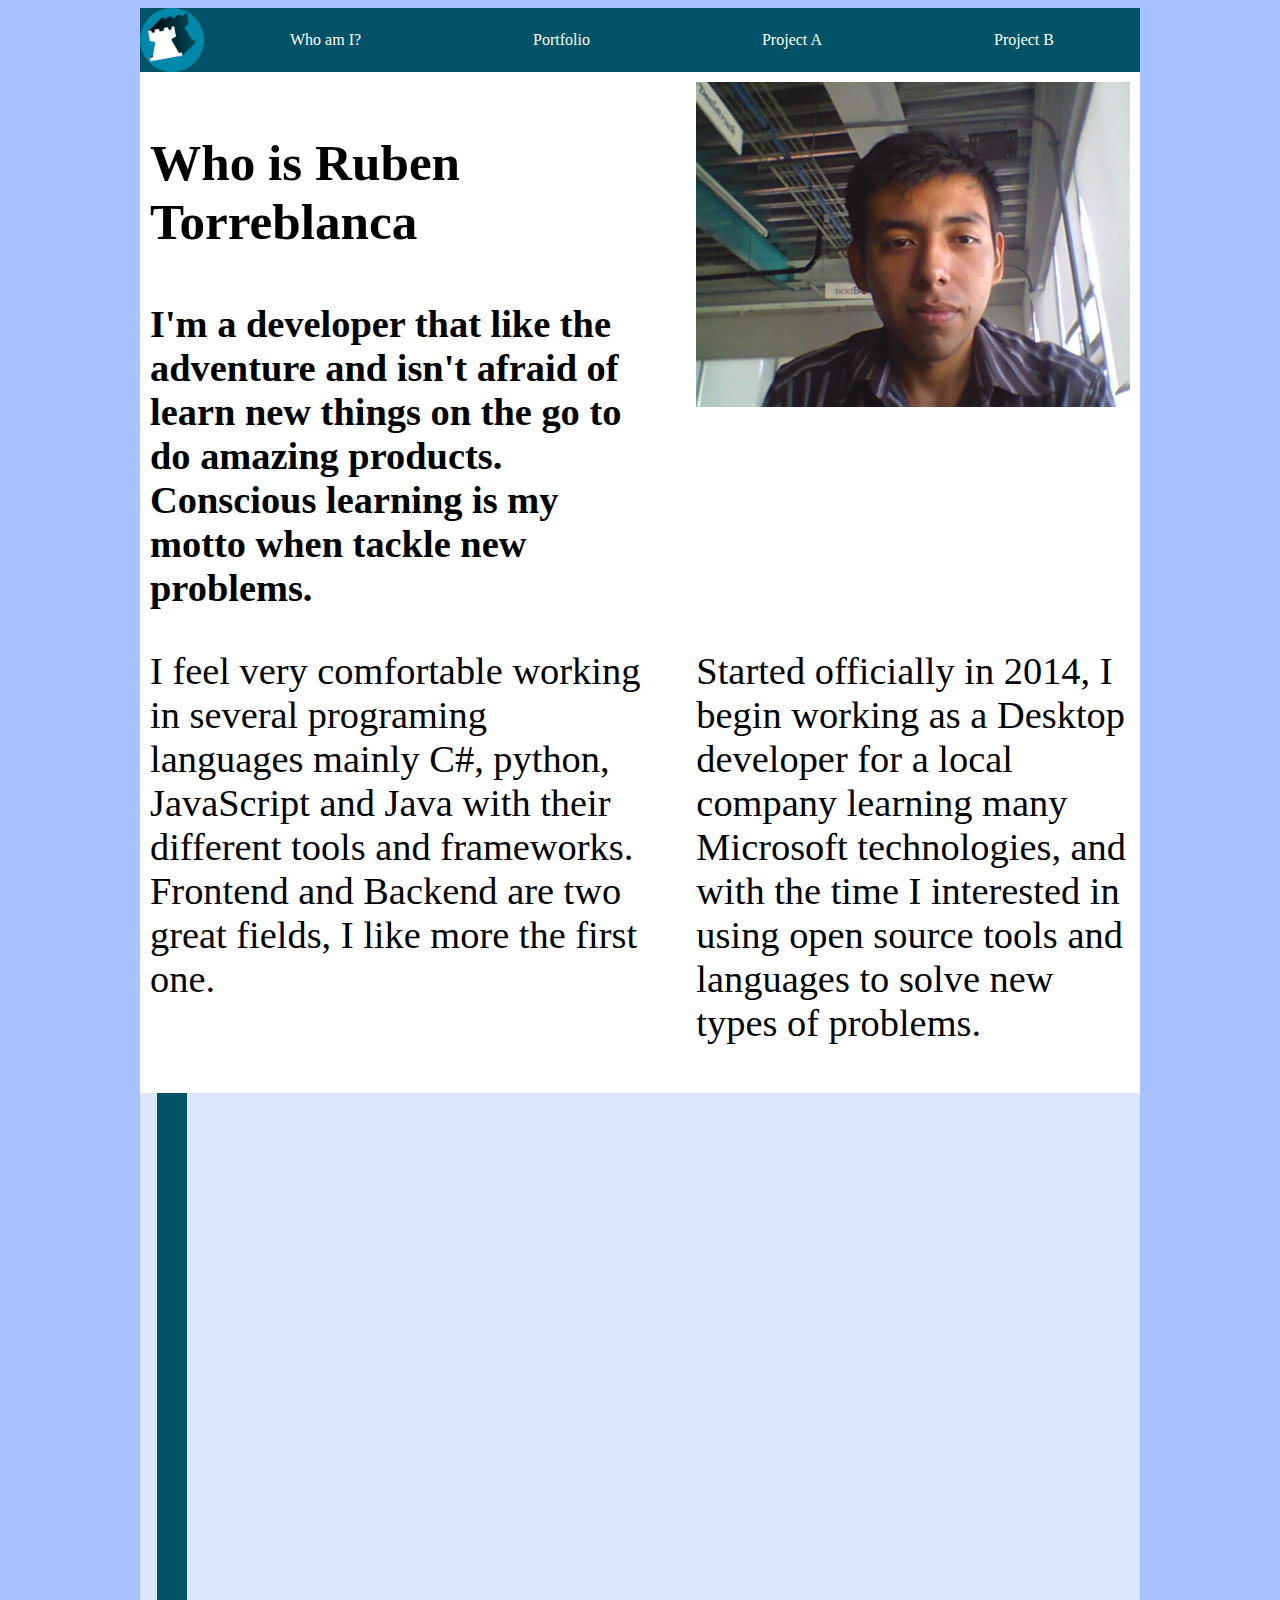
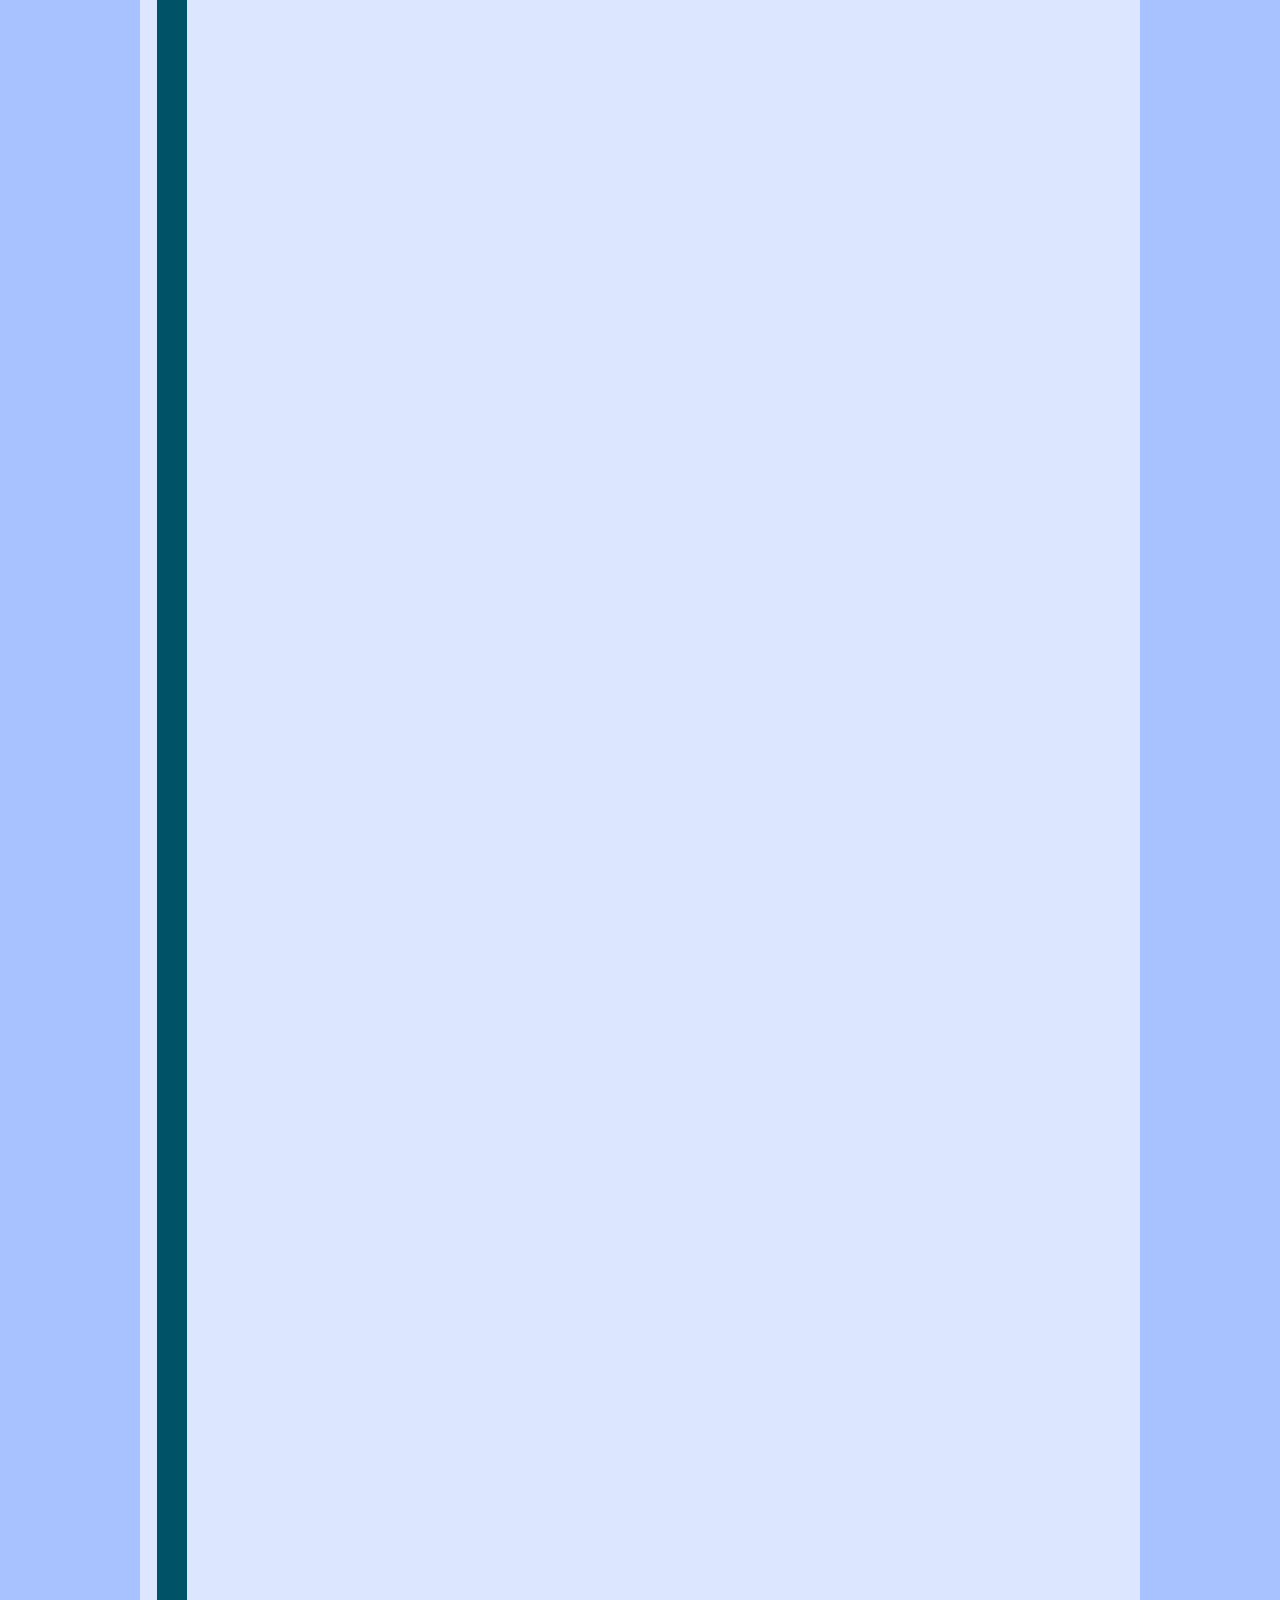
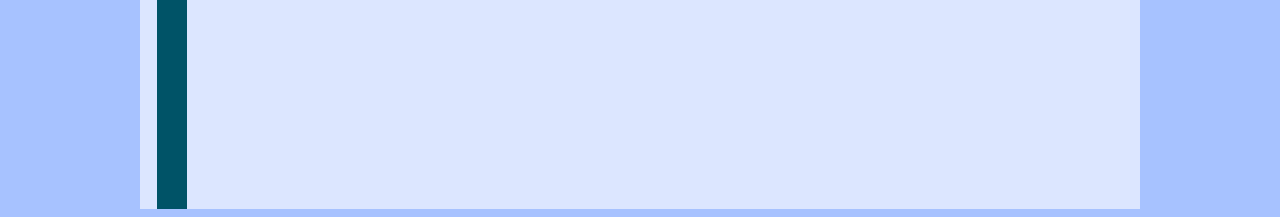
<file: index.html>
<!DOCTYPE html>
<html lang="en">
<head>

  <!-- Basic Page Needs
  –––––––––––––––––––––––––––––––––––––––––––––––––– -->
  <meta charset="utf-8">
  <title>Torreblanca-code Personal Portfolio</title>
  <meta name="description" content="">
  <meta name="author" content="">

  <!-- Mobile Specific Metas
  –––––––––––––––––––––––––––––––––––––––––––––––––– -->
  <meta name="viewport" content="width=device-width, initial-scale=1">

  <!-- CSS –––––––––––––––––––––––––––––––––––––––––––––––––– -->
  <link rel="stylesheet" href="css/gridStyles.css">

  <!-- Favicon –––––––––––––––––––––––––––––––––––––––––––––––––– -->
  <link rel="icon" type="image/png" href="images/tiny-icon.png">
</head>
<body class="background-color-5">
  <!-- Primary Page Layout –––––––––––––––––––––––––––––––––––––––––––––––––– -->
<header>
  <nav id="navbar">
    <ul id="menu" class="background-color-2">
      <a id="logo" class="two columns" href="./index.html">
        <img src="images/tiny-icon.png">
      </a>
      <li><a href="./#">Who am I?</a></li>
      <li><a href="./#">Portfolio</a></li>
      <li><a href="./#">Project A</a></li>
      <li><a href="./#">Project B</a></li>
    </ul> 
  </nav>
</header>
  <section class="quick-intro background-color-6">
    <h3 id="title">Who is Ruben Torreblanca</h3>
    <h5 id="quick-desc">
      I'm a developer that like the adventure and isn't afraid of 
      learn new things on the go to do amazing products.
      Conscious learning is my motto when tackle new problems.
    </h5>
    <img id="my-picture" src="images/normal_me.jpg">
    <p id="extra-info-1">
      I feel very comfortable working in several programing languages 
      mainly C#, python, JavaScript and Java with their different tools 
      and frameworks. Frontend and Backend are two great fields, I like 
      more the first one.
    </p>
    <p id="extra-info-2">
      Started officially in 2014, I begin working as a Desktop developer 
      for a local company learning many Microsoft technologies, and with 
      the time I interested in using open source tools and languages to 
      solve new types of problems.
    </p>
  </section>

  <section class="timeline background-color-7">
    <div class="item" style="grid-row: 1 / 2;">
      <img class="bookmark">
      <time>Sep. 2014</time>
      <p>
        Started as middle time desktop developer in Delta Trade Solutions.</br>
        <span>More.</span>
      </p>
      <img src="images/delta1min.png" alt="">
    </div>
    <div class="item" style="grid-row: 2 / 3;">
      <img class="bookmark">
      <time>Sep. 2015</time>
      <p>Enter in Sonata Services as part of the Dual Program between the university and the company.</p>
      <img src="images/sonata1min.jpg" alt="">
    </div>
    <div class="item" style="grid-row: 3 / 4;">
      <img class="bookmark">
      <time>May. 2016</time>
      <p>Working with the Emotiv Headset</p>
      <iframe src="https://www.youtube.com/embed/5jCBEIx6NSI" frameborder="0" allowfullscreen></iframe>
    </div>
    <div class="item" style="grid-row: 4 / 5;">
      <img class="bookmark">
      <time>Jul. 2016</time>
      <p>Working with the Unity3D to make a VR Anatomy Visualization App using Google Cardboard</p>
      <iframe src="https://www.youtube.com/embed/JnezmTF4Gvw" frameborder="0" allowfullscreen></iframe>
    </div>
    <div class="item" style="grid-row: 5 / 6;">
      <img class="bookmark">
      <time>Sep. 2016</time>
      <p>Return to Delta Trade Solutions</p>
    </div>
    <div class="item" style="grid-row: 6 / 7;">
      <img class="bookmark">
      <time>May. 2017</time>
      <p>I gave a lecture in the BitCenter to talk about how to work with the Emotiv Headset to create games in Unity3D.</p>
      <img src="images/poster.jpg" alt="">
    </div>
    <span id="line" class="background-color-2"/>
  </section>
  <modal title="">
  </modal>
   <script src="lib/velocity.min.js"></script> 
   <script src="js/timeline.js"></script> 
   <script src="js/fix_menu.js"></script> 
</body>
</html>
</file>
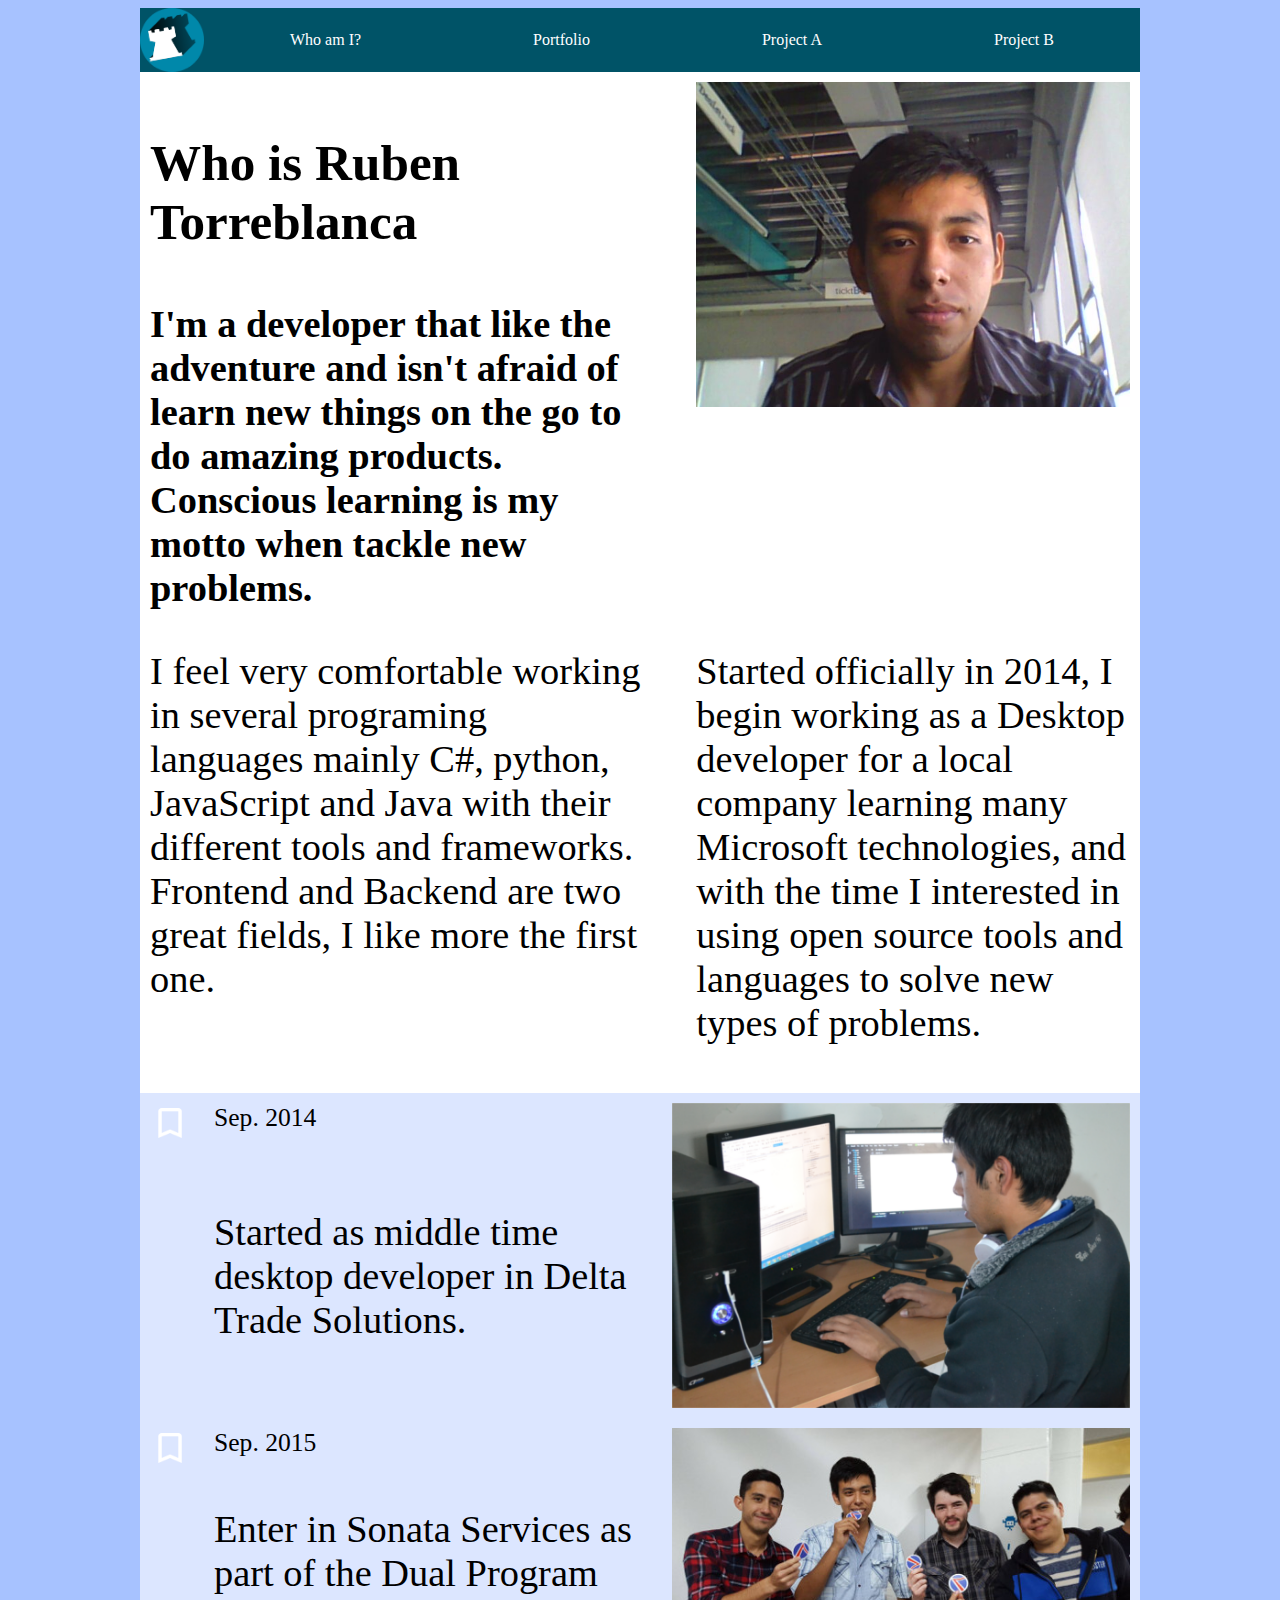
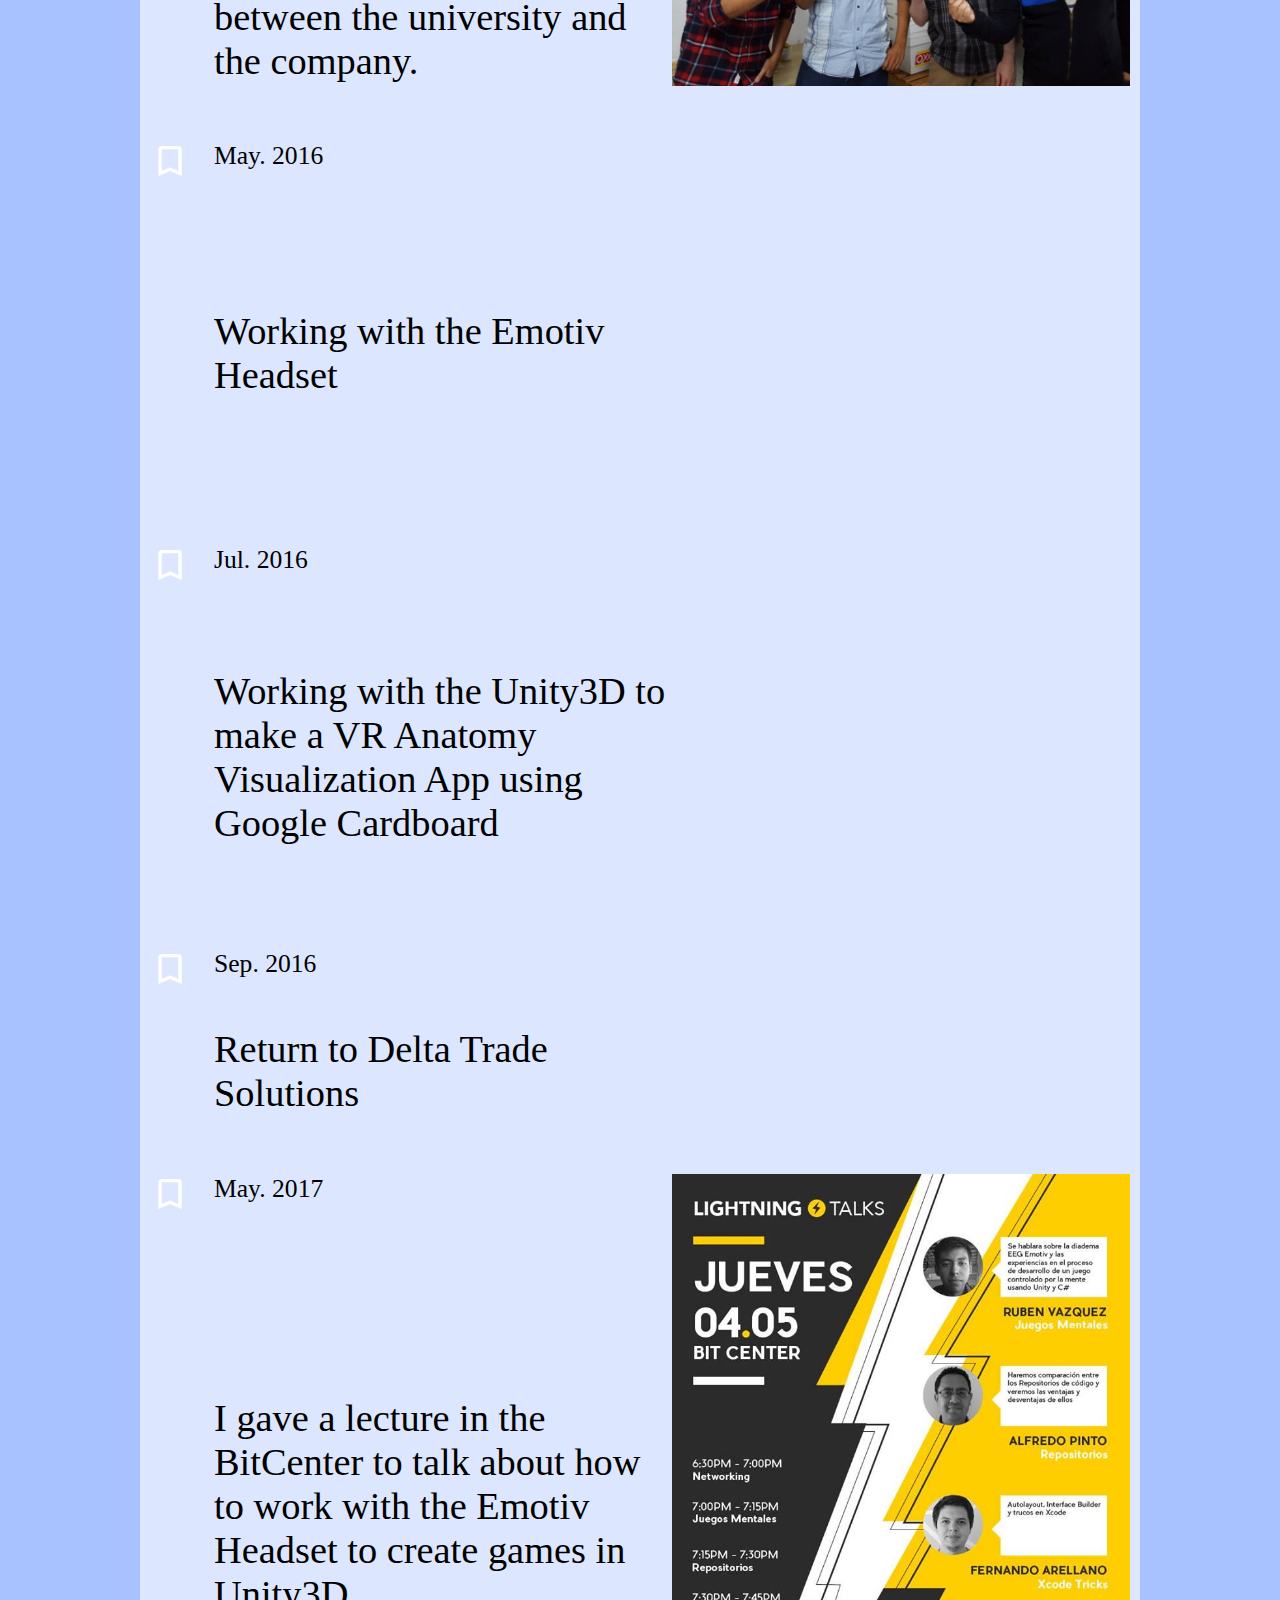
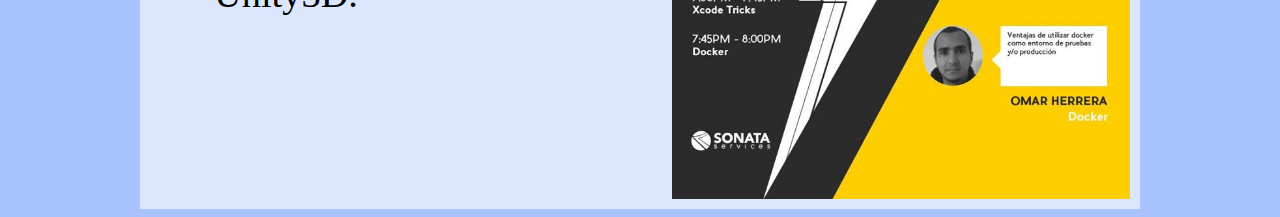
<file: index.1.html>
<!DOCTYPE html>
<html lang="en">
<head>

  <!-- Basic Page Needs
  –––––––––––––––––––––––––––––––––––––––––––––––––– -->
  <meta charset="utf-8">
  <title>Torreblanca-code Personal Portfolio</title>
  <meta name="description" content="">
  <meta name="author" content="">

  <!-- Mobile Specific Metas
  –––––––––––––––––––––––––––––––––––––––––––––––––– -->
  <meta name="viewport" content="width=device-width, initial-scale=1">

  <!-- CSS –––––––––––––––––––––––––––––––––––––––––––––––––– -->
  <link rel="stylesheet" href="css/gridStyles.css">

  <!-- Favicon –––––––––––––––––––––––––––––––––––––––––––––––––– -->
  <link rel="icon" type="image/png" href="images/tiny-icon.png">
</head>
<body class="background-color-5">
  <!-- Primary Page Layout –––––––––––––––––––––––––––––––––––––––––––––––––– -->
<header class="background-color-2">
  <nav id="navbar">
    <ul id="menu">
      <a id="logo" class="two columns" href="./index.html">
        <img src="images/tiny-icon.png">
      </a>
      <li><a href="./#">Who am I?</a></li>
      <li><a href="./#">Portfolio</a></li>
      <li><a href="./#">Project A</a></li>
      <li><a href="./#">Project B</a></li>
    </ul> 
  </nav>
</header>
  <section class="quick-intro background-color-6">
    <h3 id="title">Who is Ruben Torreblanca</h3>
    <h5 id="quick-desc">
      I'm a developer that like the adventure and isn't afraid of 
      learn new things on the go to do amazing products.
      Conscious learning is my motto when tackle new problems.
    </h5>
    <img id="my-picture" src="images/normal_me.jpg">
    <p id="extra-info-1">
      I feel very comfortable working in several programing languages 
      mainly C#, python, JavaScript and Java with their different tools 
      and frameworks. Frontend and Backend are two great fields, I like 
      more the first one.
    </p>
    <p id="extra-info-2">
      Started officially in 2014, I begin working as a Desktop developer 
      for a local company learning many Microsoft technologies, and with 
      the time I interested in using open source tools and languages to 
      solve new types of problems.
    </p>
  </section>

  <section class="timeline background-color-7">
    <div class="item-1">
      <img class="bookmark">
      <time>Sep. 2014</time>
      <p>Started as middle time desktop developer in Delta Trade Solutions.</p>
      <img src="images/delta1min.png" alt="">
    </div>
    <div class="item-2">
      <img class="bookmark">
      <time>Sep. 2015</time>
      <p>Enter in Sonata Services as part of the Dual Program between the university and the company.</p>
      <img src="images/sonata1min.jpg" alt="">
    </div>
    <div class="item-3">
      <img class="bookmark">
      <time>May. 2016</time>
      <p>Working with the Emotiv Headset</p>
      <iframe src="https://www.youtube.com/embed/5jCBEIx6NSI" frameborder="0" allowfullscreen></iframe>
    </div>
    <div class="item-4">
      <img class="bookmark">
      <time>Jul. 2016</time>
      <p>Working with the Unity3D to make a VR Anatomy Visualization App using Google Cardboard</p>
      <iframe src="https://www.youtube.com/embed/JnezmTF4Gvw" frameborder="0" allowfullscreen></iframe>
    </div>
    <div class="item-5">
      <img class="bookmark">
      <time>Sep. 2016</time>
      <p>Return to Delta Trade Solutions</p>
    </div>
    <div class="item-6">
      <img class="bookmark">
      <time>May. 2017</time>
      <p>I gave a lecture in the BitCenter to talk about how to work with the Emotiv Headset to create games in Unity3D.</p>
      <img src="images/poster.jpg" alt="">
    </div>
    <span id="line" class="background-color-2"/>
  </section>
  <script src="js/timeline.js"></script>
</body>
</html>
</file>
<file: css/gridStyles.css>
/*=============================================
=            COLOR PALETTE            =
=============================================*/

/* As hex codes */
.background-color-0 { background-color: #008AAA }	/* Main Primary color */
.background-color-1 { background-color: #000000 }
.background-color-2 { background-color: #005367 }
.background-color-3 { background-color: #06CEFD }
.background-color-4 { background-color: #A0EDFF }

.background-color-5 { background-color: #A7C2FF }	/* Main Primary color */
.background-color-6 { background-color: #FFFFFF }
.background-color-7 { background-color: #DCE6FF }
.background-color-8 { background-color: #7EA5FF }
.background-color-9 { background-color: #5588FD }
.background-color-10 { background-color: #456990 }

/* As RGBa codes */
.rgba-primary-0 { color: rgba(  0,138,170,1) }	/* Main Primary color */
.rgba-primary-1 { color: rgba(  0,  0,  0,1) }
.rgba-primary-2 { color: rgba(  0, 83,103,1) }
.rgba-primary-3 { color: rgba(  6,206,253,1) }
.rgba-primary-4 { color: rgba(160,237,255,1) }

body{
    max-width: 1000px;
    margin-left: auto;
    margin-right: auto;
}

/*======== Menu Bar =========*/
#navbar{
    height: 64px;
    width: 100%;
}

.fixed-menu{
    position: fixed;
    top: 0px;
    z-index: 2;
}

#menu{
    display: grid;
    grid-template-columns: 64px auto auto auto auto;
    grid-template-rows: 64px;
    list-style-type: none;
    height: 64px;
    width: 100%;
    margin: 0px;
    padding: 0px;
}

#logo{
    grid-column: 1 / 2;
    grid-row: 1 / 2;
}

#logo img{
    max-height: 100%;
}

#menu li{
    grid-auto-flow: column;
    display: block;
}

#menu li a {
    display: flex;
    color: white;
    align-items: center;
    justify-content: center;
    text-decoration: none;
    height: 100%;
    width: 100%;
}

#menu li a:hover {
    background-color: #111;
}

@media screen and (max-width: 480px) {
    #menu{
        grid-template-columns: 100%;
        grid-template-rows: 32px auto;
    }

    #logo{
        display: flex;
        align-items: center;
        justify-content: center;
    }
}

/*======== Quick Intro =========*/
.quick-intro{
    display: grid;
    grid-template-columns: auto 5% auto;
    grid-template-areas: 
        "title          ..  image"
        "quick-desc     ..  image"
        "extra-info-1   ..  extra-info-2";
    padding: 10px;
                        
}

#title{
    grid-area: title;
    font-size: 4vw;
}

#quick-desc{
    margin: 0px;
    font-size: 3vw;
    grid-area: quick-desc;
}

#my-picture{
    grid-area: image;
    max-width: 100%;
}

#extra-info-1{
    grid-area: extra-info-1;
    font-size: 3vw;
}

#extra-info-2{
    grid-area: extra-info-2;
    font-size: 3vw;
}

@media screen and (max-width: 480px){
    .quick-intro{
        display: grid;
        grid-template-columns: 100%;
        grid-gap: 0px;
        grid-template-areas: 
            "title"
            "quick-desc"
            "image"
            "extra-info-1"
            "extra-info-2";  
    }
    
    #title{
        font-size: 6vw;
    }

    #quick-desc{
        font-size: 5vw;
        grid-area: quick-desc;
    }

    #my-picture{
        grid-area: image;
        max-width: 100%;
    }

    #extra-info-1{
        grid-area: extra-info-1;
        font-size: 4vw;
    }

    #extra-info-2{
        grid-area: extra-info-2;
        font-size: 4vw;
    }
}

/*======== Timeline =========*/
.timeline{
    display: grid;
    grid-template-columns: 64px auto;
    /* grid-template-rows: repeat(7, 1fr); */
    grid-auto-rows: auto;
}

.timeline div{
    display: grid;
    grid-template-columns: 64px repeat(2, 1fr);
    grid-auto-rows: min-content;
    grid-template-areas: 
        "bookmark   date           image"
        "....       description    image";
    grid-column: 1 / 3;
    margin: 10px;
    z-index: 1;
}

.timeline div time{
    grid-area: date;
    font-size: 2vw;
}

.timeline div p{
    grid-area: description;
    font-size: 3vw;
}

.timeline div img{
    grid-area: image;
    max-width: 100%;
}

.timeline div iframe{
    grid-area: image;
    width: 100%;
    height: 30vw;
}

.timeline div .bookmark{
    grid-area: bookmark;
    width:0px;
    height:0px;
    outline:none;
    padding:20px;
    /* margin:0 auto 5px auto; */
    background: url('../images/bookmark-outline.png');   
    background-image: url('../images/bookmark-outline.png'); 
    background-size: 40px 40px;
    background-repeat: no-repeat;
     /* background-attachment: fixed;   */
	 background-position: top center;  
	/* background-repeat: no-repeat;  */
	-moz-background-size: 40px 40px;  
	-webkit-background-size: 40px 40px; 
	/* background-size: cover; */
}



#line{
    display: fixed;
    grid-column: 1 / 2;
    grid-row: 1 / 7;
    margin: auto;
    width: 30px;
    height: 100%;
}

@media screen and (max-width: 480px){
    .timeline div{
        display: grid;
        grid-template-columns: 64px auto;
        grid-template-areas: 
            "bookmark   date"
            "....       description"
            "....       image";
    }
    
    .timeline div time{
        font-size: 3vw;
    }

    .timeline div p{
        font-size: 4vw;
    }
}
</file>
